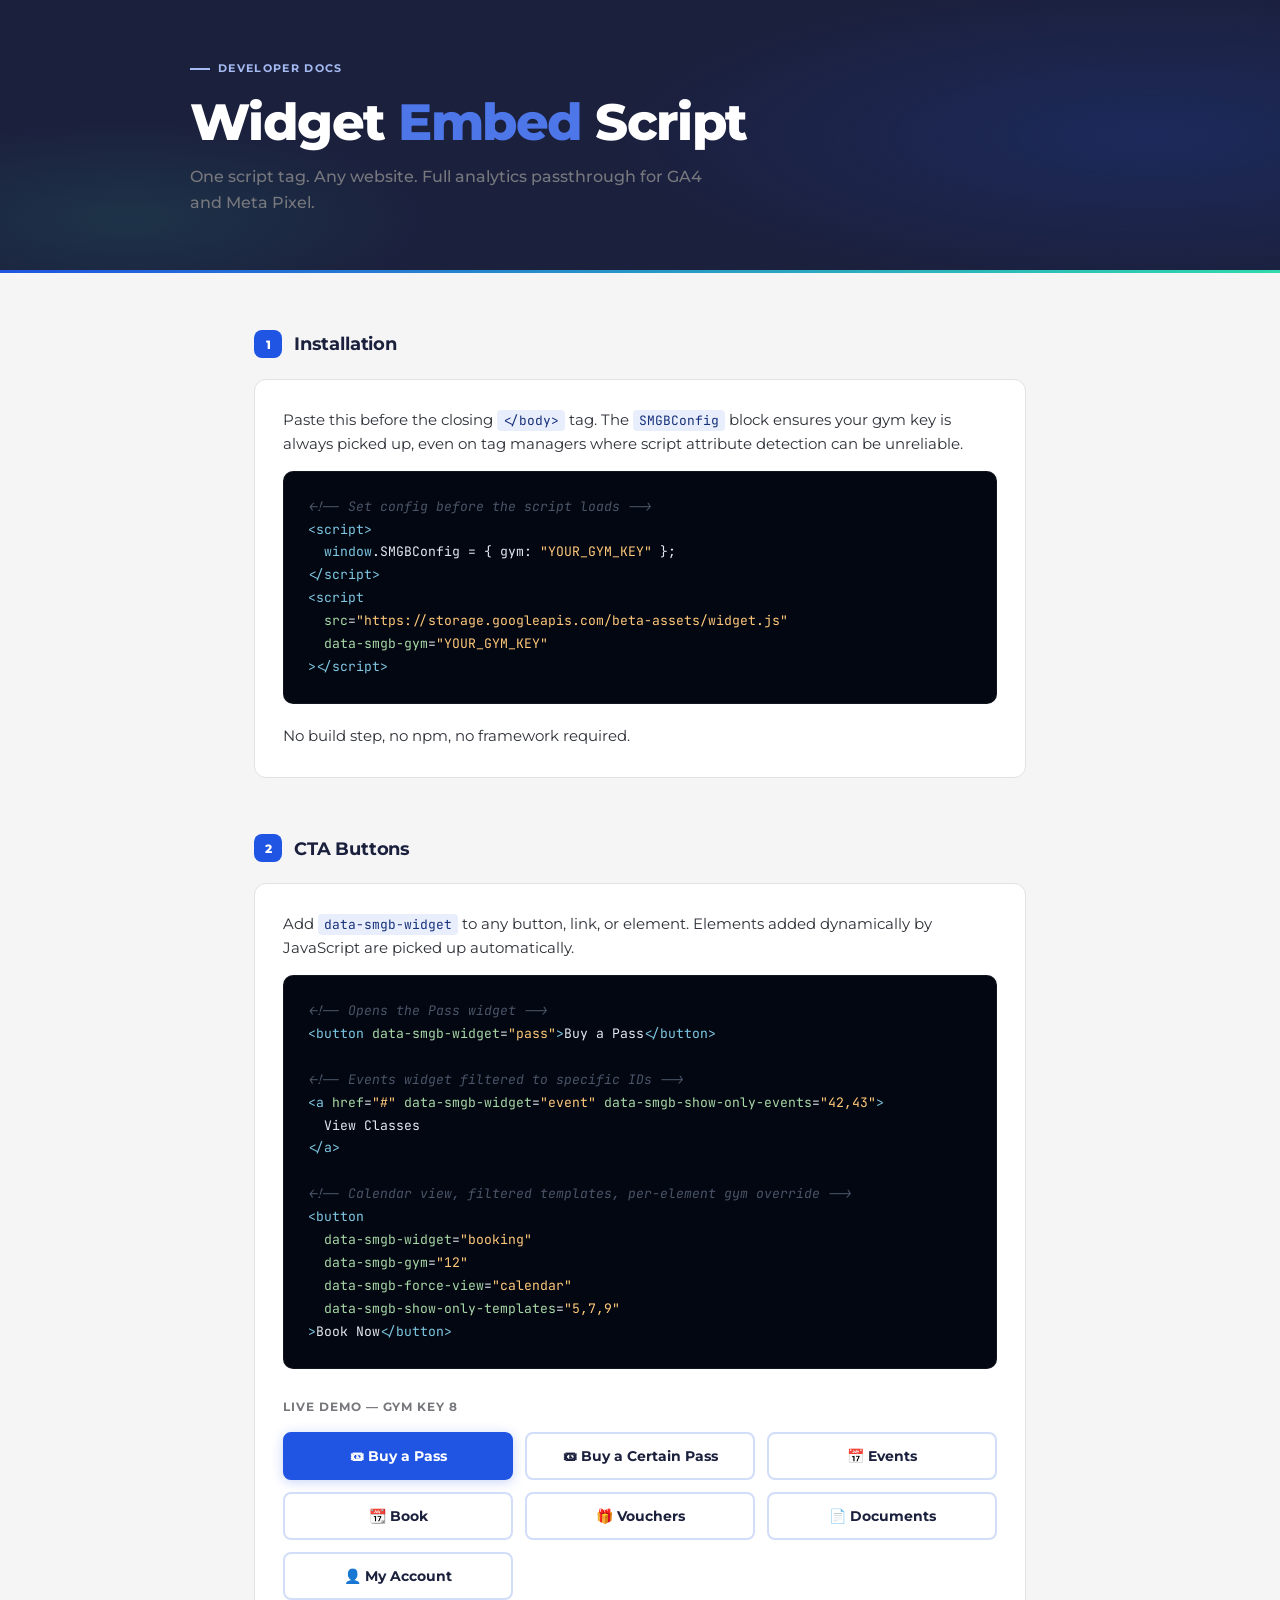
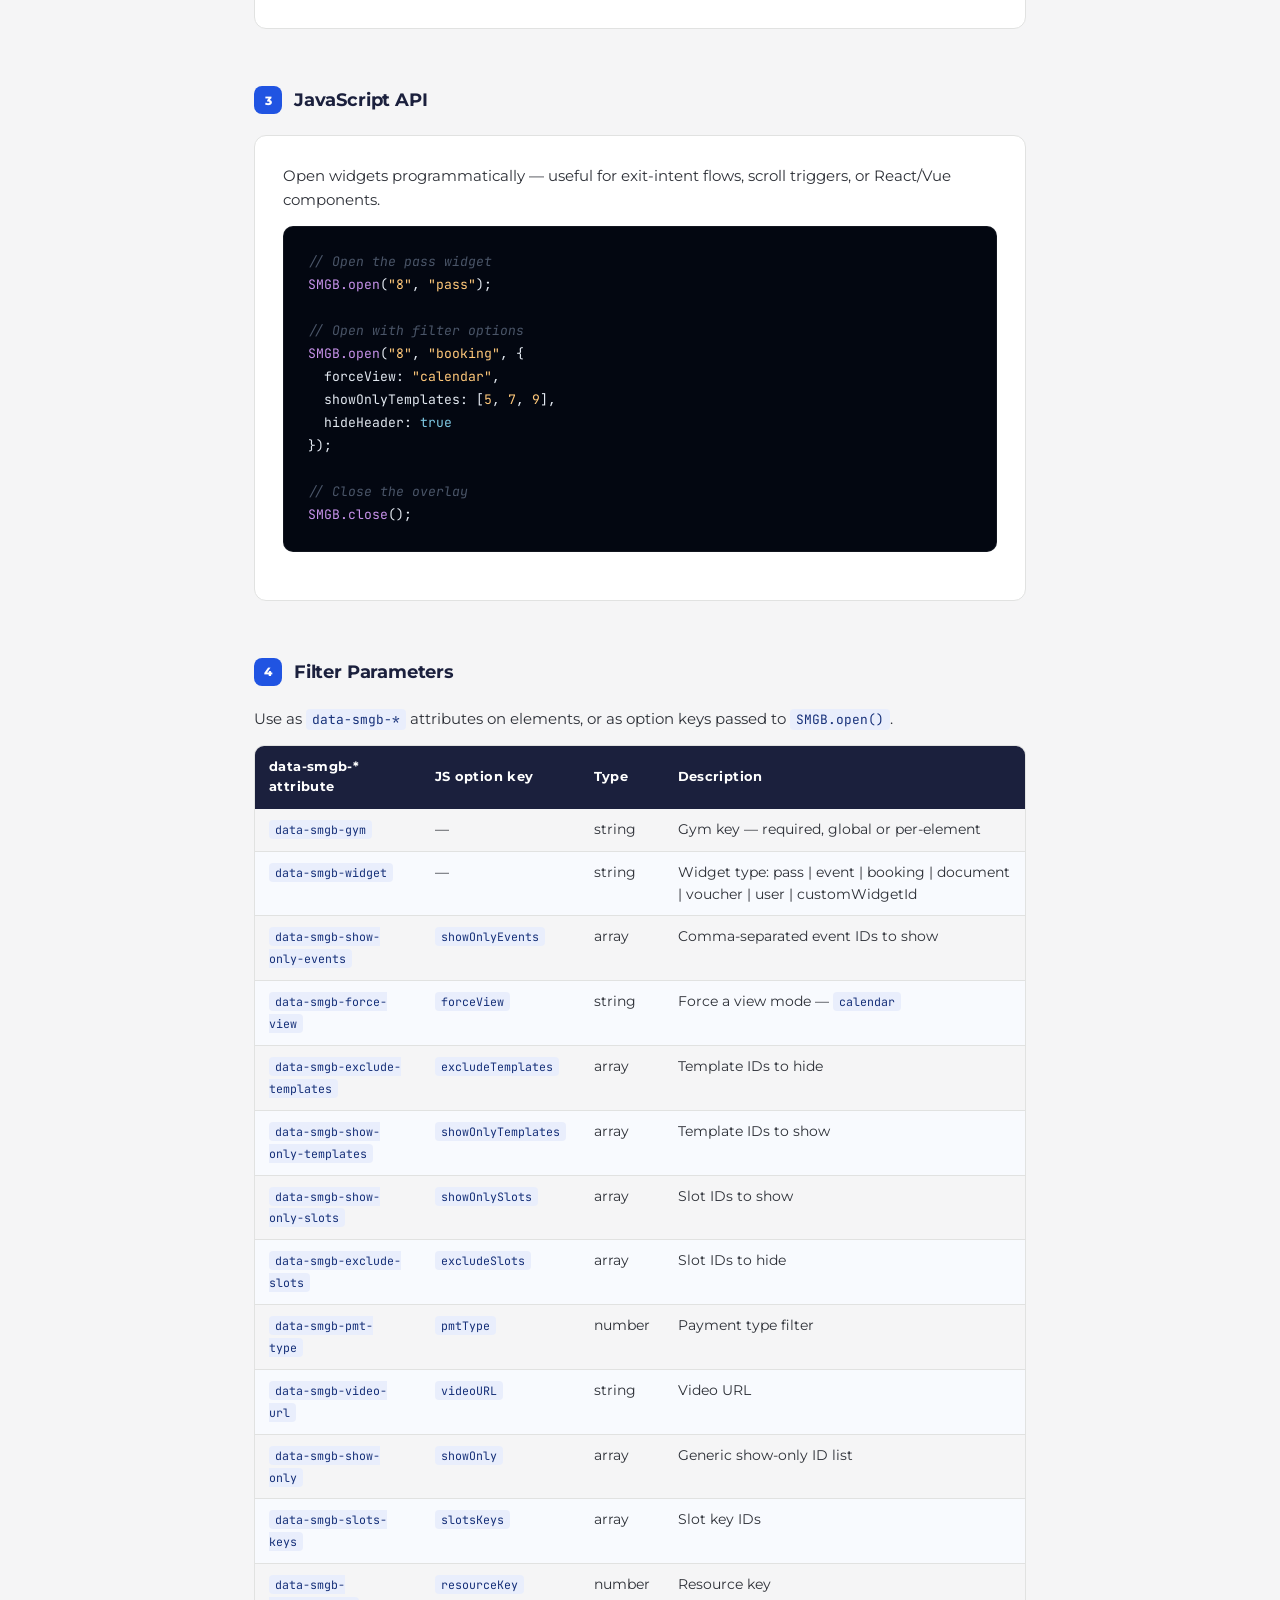
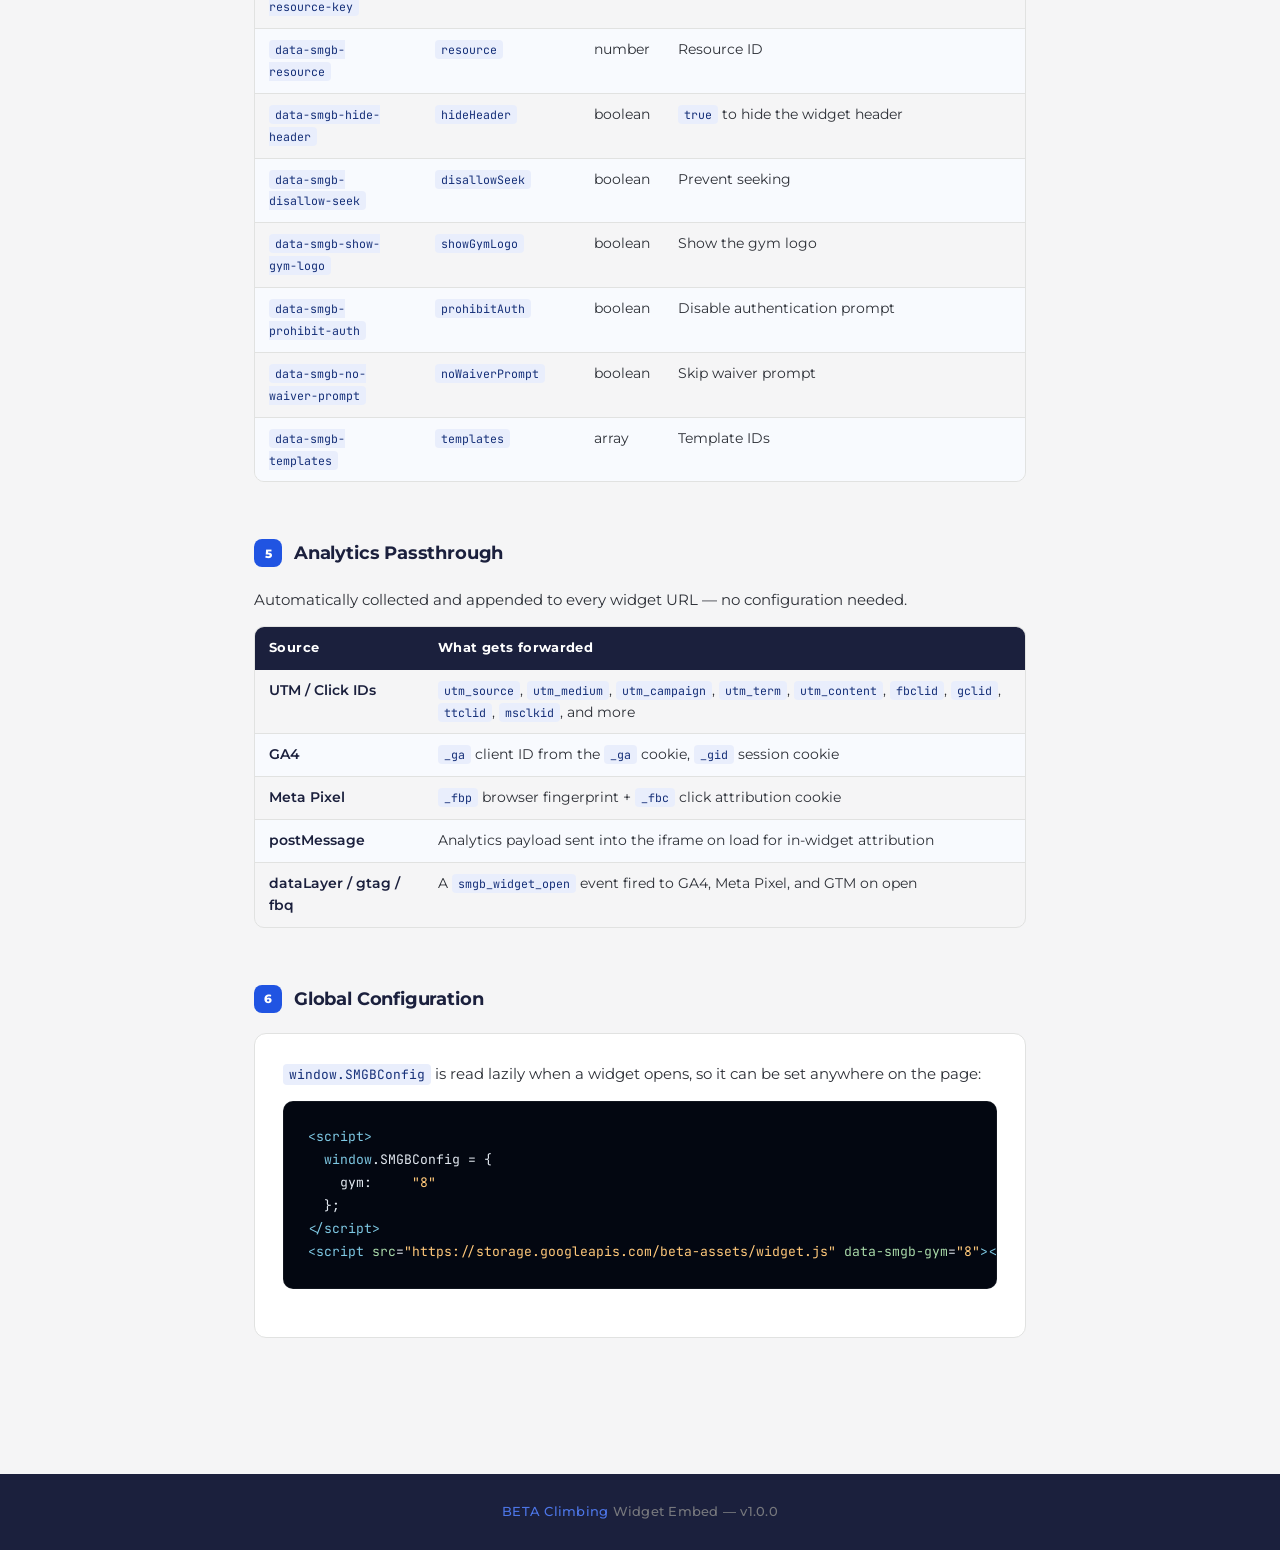
<file: index.html>
<!DOCTYPE html>
<html lang="en">
<head>
  <meta charset="UTF-8">
  <meta name="viewport" content="width=device-width, initial-scale=1.0">
  <title>BETA Widget Embed — Demo</title>
  <link rel="preconnect" href="https://fonts.googleapis.com">
  <link rel="preconnect" href="https://fonts.gstatic.com" crossorigin>
  <link href="https://fonts.googleapis.com/css2?family=Montserrat:wght@400;500;600;700;800&family=JetBrains+Mono:wght@400;600&display=swap" rel="stylesheet">
  <style>
    *, *::before, *::after { box-sizing: border-box; margin: 0; padding: 0; }

    :root {
      --blue:         #2054E2;
      --blue0:        #F8FAFE;
      --blue1:        #E9EEFC;
      --blue2:        #D2DDF9;
      --blue3:        #A6BBF3;
      --blue4:        #4D76E8;
      --blue5:        #163079;
      --black:        #1B203D;
      --light:        #FFFFFF;
      --green:        #30d9ac;
      --light-green:  #acf0de;
      --orange:       #F39100;
      --light-orange: #FFEDD4;
      --red:          #E84E0F;
      --light-red:    #FCE6E5;
      --grey1:        #f5f5f6;
      --grey2:        #e1e2e1;
      --grey3:        #77787d;
      --grey4:        #2d3037;
      --grey5:        #030711;
    }

    body {
      font-family: 'Montserrat', sans-serif;
      background: var(--grey1);
      color: var(--black);
      line-height: 1.6;
    }

    /* ── HEADER ── */
    header {
      background: var(--black);
      color: var(--light);
      padding: 52px 5vw 44px;
      position: relative;
      overflow: hidden;
    }

    header::before {
      content: '';
      position: absolute;
      inset: 0;
      background:
              radial-gradient(ellipse 60% 80% at 90% 50%, rgba(32,84,226,0.18) 0%, transparent 70%),
              radial-gradient(ellipse 40% 60% at 10% 80%, rgba(48,217,172,0.1) 0%, transparent 60%);
      pointer-events: none;
    }

    header::after {
      content: '';
      position: absolute;
      bottom: 0;
      left: 0;
      right: 0;
      height: 3px;
      background: linear-gradient(90deg, var(--blue) 0%, var(--green) 100%);
    }

    .header-inner {
      position: relative;
      z-index: 1;
      max-width: 900px;
      margin: 0 auto;
    }

    .header-eyebrow {
      display: inline-flex;
      align-items: center;
      gap: 8px;
      font-size: 0.7rem;
      font-weight: 700;
      letter-spacing: 0.12em;
      text-transform: uppercase;
      color: var(--blue3);
      margin-bottom: 16px;
    }

    .header-eyebrow::before {
      content: '';
      display: inline-block;
      width: 20px;
      height: 2px;
      background: var(--blue3);
    }

    header h1 {
      font-size: clamp(1.9rem, 4.5vw, 3.2rem);
      font-weight: 800;
      letter-spacing: -0.03em;
      line-height: 1.1;
    }

    header h1 .accent { color: var(--blue4); }

    header p {
      margin-top: 14px;
      font-size: 1rem;
      font-weight: 500;
      color: var(--grey3);
      max-width: 520px;
    }

    /* ── MAIN ── */
    main {
      max-width: 900px;
      margin: 0 auto;
      padding: 56px 5vw 80px;
    }

    section { margin-bottom: 56px; }

    /* ── SECTION HEADINGS ── */
    h2 {
      display: flex;
      align-items: center;
      gap: 12px;
      font-size: 1.15rem;
      font-weight: 700;
      letter-spacing: -0.01em;
      color: var(--black);
      margin-bottom: 20px;
    }

    .h2-num {
      display: inline-flex;
      align-items: center;
      justify-content: center;
      width: 28px;
      height: 28px;
      border-radius: 8px;
      background: var(--blue);
      color: #fff;
      font-size: 0.75rem;
      font-weight: 800;
      flex-shrink: 0;
    }

    h3 {
      font-size: 0.75rem;
      font-weight: 700;
      text-transform: uppercase;
      letter-spacing: 0.08em;
      color: var(--grey3);
      margin-bottom: 12px;
      margin-top: 28px;
    }

    p {
      color: var(--grey4);
      margin-bottom: 14px;
      font-size: 0.95rem;
    }

    /* ── CODE BLOCKS ── */
    pre {
      background: var(--grey5);
      color: #e2e8f0;
      font-family: 'JetBrains Mono', monospace;
      font-size: 0.82rem;
      padding: 24px;
      border-radius: 10px;
      overflow-x: auto;
      line-height: 1.75;
      margin-bottom: 20px;
      border: 1px solid rgba(255,255,255,0.06);
    }

    code {
      font-family: 'JetBrains Mono', monospace;
      font-size: 0.85em;
      background: var(--blue1);
      color: var(--blue5);
      padding: 2px 6px;
      border-radius: 4px;
    }

    pre code { background: none; color: inherit; padding: 0; }

    .tag  { color: #7ec8e3; }
    .attr { color: #a8d8a8; }
    .val  { color: #ffc87a; }
    .cmt  { color: #4a5568; font-style: italic; }
    .fn   { color: #c792ea; }
    .str  { color: #ffc87a; }
    .kw   { color: #7ec8e3; }

    /* ── DEMO BUTTONS ── */
    .demo-grid {
      display: grid;
      grid-template-columns: repeat(auto-fill, minmax(180px, 1fr));
      gap: 12px;
      margin-top: 16px;
    }

    .btn {
      display: inline-flex;
      align-items: center;
      justify-content: center;
      gap: 8px;
      padding: 13px 20px;
      border: 2px solid var(--blue2);
      border-radius: 8px;
      font-family: 'Montserrat', sans-serif;
      font-size: 0.875rem;
      font-weight: 700;
      cursor: pointer;
      background: var(--light);
      color: var(--black);
      transition: border-color 0.15s, background 0.15s, color 0.15s, box-shadow 0.15s, transform 0.1s;
      text-decoration: none;
    }

    .btn:hover {
      border-color: var(--blue);
      background: var(--blue1);
      color: var(--blue);
      transform: translateY(-1px);
      box-shadow: 0 4px 16px rgba(32,84,226,0.12);
    }

    .btn.primary {
      background: var(--blue);
      border-color: var(--blue);
      color: #fff;
      box-shadow: 0 2px 12px rgba(32,84,226,0.25);
    }

    .btn.primary:hover {
      background: var(--blue5);
      border-color: var(--blue5);
      color: #fff;
      box-shadow: 0 4px 20px rgba(32,84,226,0.35);
    }

    /* ── TABLES ── */
    .table-wrap {
      border-radius: 10px;
      overflow: hidden;
      border: 1px solid var(--grey2);
      margin-bottom: 20px;
    }

    table {
      width: 100%;
      border-collapse: collapse;
      font-size: 0.855rem;
    }

    th {
      text-align: left;
      padding: 11px 14px;
      background: var(--black);
      color: var(--light);
      font-weight: 700;
      font-size: 0.8rem;
      letter-spacing: 0.03em;
    }

    td {
      padding: 10px 14px;
      border-bottom: 1px solid var(--grey2);
      vertical-align: top;
      color: var(--grey4);
    }

    tr:last-child td { border-bottom: none; }
    tr:nth-child(even) td { background: var(--blue0); }
    td strong { color: var(--black); font-weight: 600; }

    /* ── CARD ── */
    .card {
      background: var(--light);
      border-radius: 12px;
      border: 1px solid var(--grey2);
      padding: 28px;
      margin-bottom: 20px;
    }

    /* ── FOOTER ── */
    footer {
      background: var(--black);
      color: var(--grey3);
      text-align: center;
      padding: 28px;
      font-size: 0.8rem;
      font-weight: 500;
      letter-spacing: 0.02em;
    }

    footer span { color: var(--blue4); }
  </style>
</head>
<!-- Google tag (gtag.js) -->
<script async src="https://www.googletagmanager.com/gtag/js?id=G-CE20FZ0V7B"></script>
<script>
  window.dataLayer = window.dataLayer || [];
  function gtag(){dataLayer.push(arguments);}
  gtag('js', new Date());

  gtag('config', 'G-CE20FZ0V7B');
</script>
<body>

<header>
  <div class="header-inner">
    <div class="header-eyebrow">Developer Docs</div>
    <h1>Widget <span class="accent">Embed</span> Script</h1>
    <p>One script tag. Any website. Full analytics passthrough for GA4 and Meta Pixel.</p>
  </div>
</header>

<main>

  <!-- INSTALLATION -->
  <section>
    <h2><span class="h2-num">1</span> Installation</h2>
    <div class="card">
      <p>Paste this before the closing <code>&lt;/body&gt;</code> tag. The <code>SMGBConfig</code> block ensures your gym key is always picked up, even on tag managers where script attribute detection can be unreliable.</p>
      <pre><span class="cmt">&lt;!-- Set config before the script loads --&gt;</span>
<span class="tag">&lt;script&gt;</span>
  <span class="kw">window</span>.SMGBConfig = { gym: <span class="str">"YOUR_GYM_KEY"</span> };
<span class="tag">&lt;/script&gt;</span>
<span class="tag">&lt;script</span>
  <span class="attr">src</span>=<span class="val">"https://storage.googleapis.com/beta-assets/widget.js"</span>
  <span class="attr">data-smgb-gym</span>=<span class="val">"YOUR_GYM_KEY"</span>
<span class="tag">&gt;&lt;/script&gt;</span></pre>
      <p style="margin-bottom:0">No build step, no npm, no framework required.</p>
    </div>
  </section>

  <!-- QUICK START -->
  <section>
    <h2><span class="h2-num">2</span> CTA Buttons</h2>
    <div class="card">
      <p>Add <code>data-smgb-widget</code> to any button, link, or element. Elements added dynamically by JavaScript are picked up automatically.</p>

      <pre><span class="cmt">&lt;!-- Opens the Pass widget --&gt;</span>
<span class="tag">&lt;button</span> <span class="attr">data-smgb-widget</span>=<span class="val">"pass"</span><span class="tag">&gt;</span>Buy a Pass<span class="tag">&lt;/button&gt;</span>

<span class="cmt">&lt;!-- Events widget filtered to specific IDs --&gt;</span>
<span class="tag">&lt;a</span> <span class="attr">href</span>=<span class="val">"#"</span> <span class="attr">data-smgb-widget</span>=<span class="val">"event"</span> <span class="attr">data-smgb-show-only-events</span>=<span class="val">"42,43"</span><span class="tag">&gt;</span>
  View Classes
<span class="tag">&lt;/a&gt;</span>

<span class="cmt">&lt;!-- Calendar view, filtered templates, per-element gym override --&gt;</span>
<span class="tag">&lt;button</span>
  <span class="attr">data-smgb-widget</span>=<span class="val">"booking"</span>
  <span class="attr">data-smgb-gym</span>=<span class="val">"12"</span>
  <span class="attr">data-smgb-force-view</span>=<span class="val">"calendar"</span>
  <span class="attr">data-smgb-show-only-templates</span>=<span class="val">"5,7,9"</span>
<span class="tag">&gt;</span>Book Now<span class="tag">&lt;/button&gt;</span></pre>

      <h3>Live demo — gym key 8</h3>
      <div class="demo-grid">
        <button class="btn primary" data-smgb-widget="pass" data-smgb-gym="8">🎟 Buy a Pass</button>
        <button class="btn" data-smgb-widget="pass" data-smgb-show-only="3378,2807" data-smgb-gym="8">🎟 Buy a Certain Pass</button>
        <button class="btn" data-smgb-widget="event" data-smgb-gym="8">📅 Events</button>
        <button class="btn" data-smgb-widget="booking" data-smgb-gym="8" data-smgb-force-view="calendar">📆 Book</button>
        <button class="btn" data-smgb-widget="voucher" data-smgb-gym="8">🎁 Vouchers</button>
        <button class="btn" data-smgb-widget="document" data-smgb-gym="8">📄 Documents</button>
        <button class="btn" data-smgb-widget="user" data-smgb-gym="8">👤 My Account</button>
      </div>
    </div>
  </section>

  <!-- JAVASCRIPT API -->
  <section>
    <h2><span class="h2-num">3</span> JavaScript API</h2>
    <div class="card">
      <p>Open widgets programmatically — useful for exit-intent flows, scroll triggers, or React/Vue components.</p>
      <pre><span class="cmt">// Open the pass widget</span>
<span class="fn">SMGB.open</span>(<span class="str">"8"</span>, <span class="str">"pass"</span>);

<span class="cmt">// Open with filter options</span>
<span class="fn">SMGB.open</span>(<span class="str">"8"</span>, <span class="str">"booking"</span>, {
  forceView: <span class="str">"calendar"</span>,
  showOnlyTemplates: [<span class="str">5</span>, <span class="str">7</span>, <span class="str">9</span>],
  hideHeader: <span class="kw">true</span>
});

<span class="cmt">// Close the overlay</span>
<span class="fn">SMGB.close</span>();</pre>
    </div>
  </section>

  <!-- PARAMETERS REFERENCE -->
  <section>
    <h2><span class="h2-num">4</span> Filter Parameters</h2>
    <p>Use as <code>data-smgb-*</code> attributes on elements, or as option keys passed to <code>SMGB.open()</code>.</p>
    <div class="table-wrap">
      <table>
        <thead>
        <tr>
          <th>data-smgb-* attribute</th>
          <th>JS option key</th>
          <th>Type</th>
          <th>Description</th>
        </tr>
        </thead>
        <tbody>
        <tr><td><code>data-smgb-gym</code></td><td>—</td><td>string</td><td>Gym key — required, global or per-element</td></tr>
        <tr><td><code>data-smgb-widget</code></td><td>—</td><td>string</td><td>Widget type: pass | event | booking | document | voucher | user | customWidgetId</td></tr>
        <tr><td><code>data-smgb-show-only-events</code></td><td><code>showOnlyEvents</code></td><td>array</td><td>Comma-separated event IDs to show</td></tr>
        <tr><td><code>data-smgb-force-view</code></td><td><code>forceView</code></td><td>string</td><td>Force a view mode — <code>calendar</code></td></tr>
        <tr><td><code>data-smgb-exclude-templates</code></td><td><code>excludeTemplates</code></td><td>array</td><td>Template IDs to hide</td></tr>
        <tr><td><code>data-smgb-show-only-templates</code></td><td><code>showOnlyTemplates</code></td><td>array</td><td>Template IDs to show</td></tr>
        <tr><td><code>data-smgb-show-only-slots</code></td><td><code>showOnlySlots</code></td><td>array</td><td>Slot IDs to show</td></tr>
        <tr><td><code>data-smgb-exclude-slots</code></td><td><code>excludeSlots</code></td><td>array</td><td>Slot IDs to hide</td></tr>
        <tr><td><code>data-smgb-pmt-type</code></td><td><code>pmtType</code></td><td>number</td><td>Payment type filter</td></tr>
        <tr><td><code>data-smgb-video-url</code></td><td><code>videoURL</code></td><td>string</td><td>Video URL</td></tr>
        <tr><td><code>data-smgb-show-only</code></td><td><code>showOnly</code></td><td>array</td><td>Generic show-only ID list</td></tr>
        <tr><td><code>data-smgb-slots-keys</code></td><td><code>slotsKeys</code></td><td>array</td><td>Slot key IDs</td></tr>
        <tr><td><code>data-smgb-resource-key</code></td><td><code>resourceKey</code></td><td>number</td><td>Resource key</td></tr>
        <tr><td><code>data-smgb-resource</code></td><td><code>resource</code></td><td>number</td><td>Resource ID</td></tr>
        <tr><td><code>data-smgb-hide-header</code></td><td><code>hideHeader</code></td><td>boolean</td><td><code>true</code> to hide the widget header</td></tr>
        <tr><td><code>data-smgb-disallow-seek</code></td><td><code>disallowSeek</code></td><td>boolean</td><td>Prevent seeking</td></tr>
        <tr><td><code>data-smgb-show-gym-logo</code></td><td><code>showGymLogo</code></td><td>boolean</td><td>Show the gym logo</td></tr>
        <tr><td><code>data-smgb-prohibit-auth</code></td><td><code>prohibitAuth</code></td><td>boolean</td><td>Disable authentication prompt</td></tr>
        <tr><td><code>data-smgb-no-waiver-prompt</code></td><td><code>noWaiverPrompt</code></td><td>boolean</td><td>Skip waiver prompt</td></tr>
        <tr><td><code>data-smgb-templates</code></td><td><code>templates</code></td><td>array</td><td>Template IDs</td></tr>
        </tbody>
      </table>
    </div>
  </section>

  <!-- ANALYTICS -->
  <section>
    <h2><span class="h2-num">5</span> Analytics Passthrough</h2>
    <p>Automatically collected and appended to every widget URL — no configuration needed.</p>
    <div class="table-wrap">
      <table>
        <thead>
        <tr><th>Source</th><th>What gets forwarded</th></tr>
        </thead>
        <tbody>
        <tr>
          <td><strong>UTM / Click IDs</strong></td>
          <td><code>utm_source</code>, <code>utm_medium</code>, <code>utm_campaign</code>, <code>utm_term</code>, <code>utm_content</code>, <code>fbclid</code>, <code>gclid</code>, <code>ttclid</code>, <code>msclkid</code>, and more</td>
        </tr>
        <tr>
          <td><strong>GA4</strong></td>
          <td><code>_ga</code> client ID from the <code>_ga</code> cookie, <code>_gid</code> session cookie</td>
        </tr>
        <tr>
          <td><strong>Meta Pixel</strong></td>
          <td><code>_fbp</code> browser fingerprint + <code>_fbc</code> click attribution cookie</td>
        </tr>
        <tr>
          <td><strong>postMessage</strong></td>
          <td>Analytics payload sent into the iframe on load for in-widget attribution</td>
        </tr>
        <tr>
          <td><strong>dataLayer / gtag / fbq</strong></td>
          <td>A <code>smgb_widget_open</code> event fired to GA4, Meta Pixel, and GTM on open</td>
        </tr>
        </tbody>
      </table>
    </div>
  </section>

  <!-- GLOBAL CONFIG -->
  <section>
    <h2><span class="h2-num">6</span> Global Configuration</h2>
    <div class="card">
      <p><code>window.SMGBConfig</code> is read lazily when a widget opens, so it can be set anywhere on the page:</p>
      <pre><span class="tag">&lt;script&gt;</span>
  <span class="kw">window</span>.SMGBConfig = {
    gym:     <span class="str">"8"</span>
  };
<span class="tag">&lt;/script&gt;</span>
<span class="tag">&lt;script</span> <span class="attr">src</span>=<span class="val">"https://storage.googleapis.com/beta-assets/widget.js"</span> <span class="attr">data-smgb-gym</span>=<span class="val">"8"</span><span class="tag">&gt;&lt;/script&gt;</span></pre>
    </div>
  </section>

</main>

<footer>
  <span>BETA Climbing</span> Widget Embed — v1.0.0
</footer>


<!--<script>window.SMGBConfig = { gym: "8", baseUrl: "http://localhost:8080" };</script>-->
<!--<script>window.SMGBConfig = { gym: "8", baseUrl: "https://widgets-dev-kpe3ohblca-ew.a.run.app" };</script>-->
<script>window.SMGBConfig = { gym: "8", baseUrl: "https://widgets-preview-459292772721.europe-west1.run.app" };</script>
<script src="./widget.js" data-smgb-gym="8"></script>
<!--<script src="https://storage.googleapis.com/beta-assets/widget.js" data-smgb-gym="8"></script>-->

</body>
</html>
</file>
